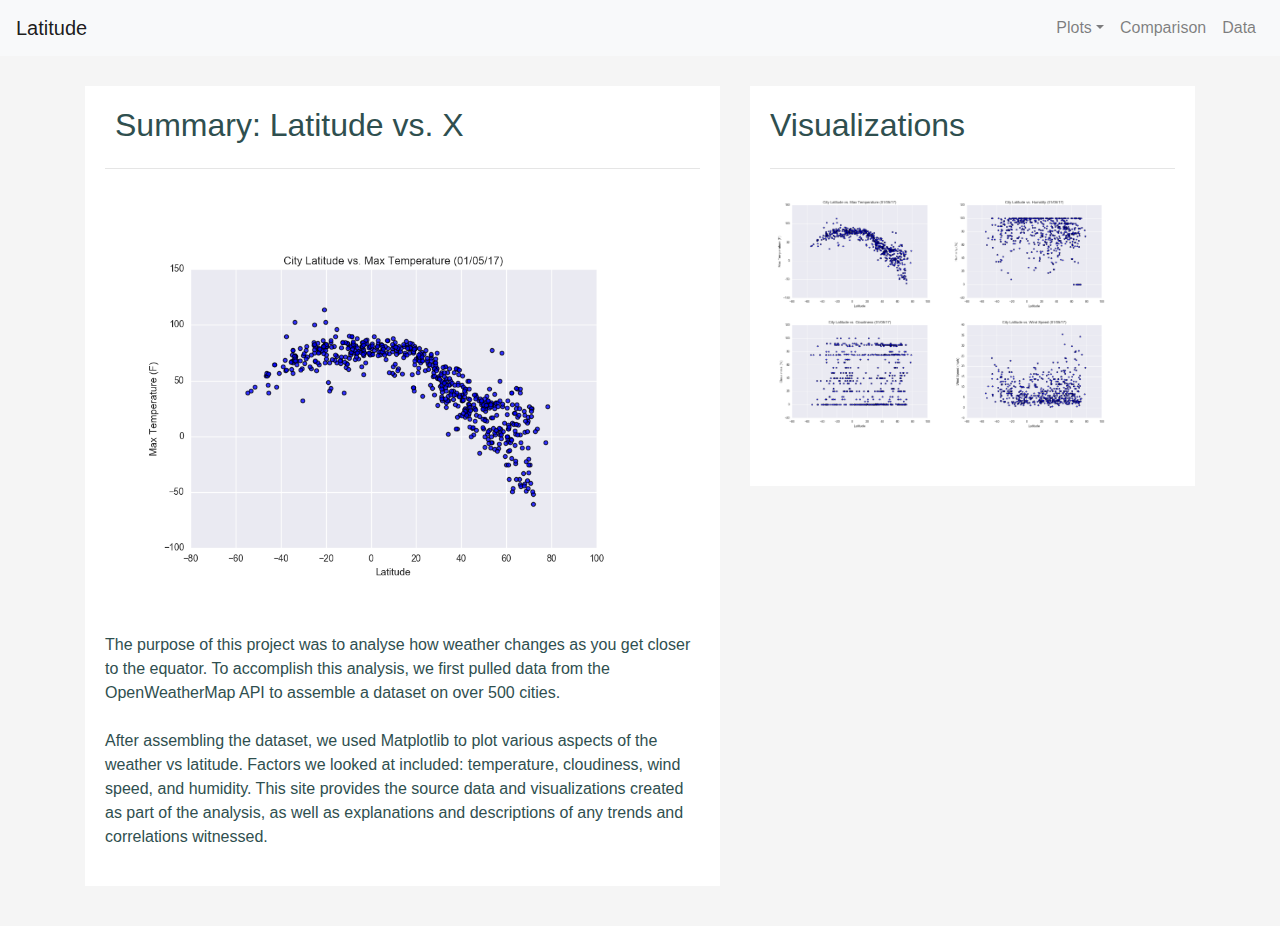
<file: index.html>
<!DOCTYPE html>
<html lang="en-us">

<head>
    <meta charset="UTF-8">
    <title>Latitude</title>
    <link rel="stylesheet" href="https://stackpath.bootstrapcdn.com/bootstrap/4.3.1/css/bootstrap.min.css" integrity="sha384-ggOyR0iXCbMQv3Xipma34MD+dH/1fQ784/j6cY/iJTQUOhcWr7x9JvoRxT2MZw1T" crossorigin="anonymous">
    <link rel="stylesheet" href="style.css">
  
    <script src="https://code.jquery.com/jquery-3.3.1.slim.min.js" integrity="sha384-q8i/X+965DzO0rT7abK41JStQIAqVgRVzpbzo5smXKp4YfRvH+8abtTE1Pi6jizo" crossorigin="anonymous"></script>
    <script src="https://cdnjs.cloudflare.com/ajax/libs/popper.js/1.14.7/umd/popper.min.js" integrity="sha384-UO2eT0CpHqdSJQ6hJty5KVphtPhzWj9WO1clHTMGa3JDZwrnQq4sF86dIHNDz0W1" crossorigin="anonymous"></script>
    <script src="https://stackpath.bootstrapcdn.com/bootstrap/4.3.1/js/bootstrap.min.js" integrity="sha384-JjSmVgyd0p3pXB1rRibZUAYoIIy6OrQ6VrjIEaFf/nJGzIxFDsf4x0xIM+B07jRM" crossorigin="anonymous"></script>

</head>

<body>
 
    <nav class="navbar navbar-expand-lg navbar-fixed-top navbar-light bg-light">

        <a class="navbar-brand" href="index.html">Latitude</a>
        <button class="navbar-toggler" type="button" data-toggle="collapse" 
                data-target="#navbar_001" aria-controls="navbar_001" 
                aria-expanded="false" aria-label="Toggle navigation">
            <span class="navbar-toggler-icon"></span>
        </button>

        <div class="collapse navbar-collapse" id="navbar_001">

            <ul class="navbar-nav ml-auto">
                <li class="nav-item dropdown">
                    <a class="nav-link dropdown-toggle" href="#" id="navbarDropmenu002" 
                       data-toggle="dropdown" aria-haspopup="true" aria-expanded="false">Plots</a>

                    <div class="dropdown-menu" aria-labelledby="navbarDropmenu002">
                        <a class="dropdown-item" href="temperature.html">Temperature</a>
                        <a class="dropdown-item" href="humidity.html">Humidity</a>
                        <a class="dropdown-item" href="clouds.html">Cloudiness</a>
                        <a class="dropdown-item" href="wind_speed.html">Wind Speed</a>
                    </div>
                </li>

                <li class="nav-item">
                    <a class="nav-link" href="comparison.html">Comparison</a>
                </li>

                <!-- Navbar Data page link -->
                <li class="nav-item">
                    <a class="nav-link" href="datapage.html">Data</a>
                </li>
            </ul>
        </div>
    </nav>

    <div class="container">
        <div class='row'>
            <div class="col-sm-7">
                        <div class='box' id='box_left'>
                        <h2 class="text-left" id="heading2">Summary: Latitude vs. X</h2>
                        <hr class="my-4">
                        <img src="Resources/assets/images/Fig1.png" alt="Latitude vs Temperature" class="rounded main-image" id="img_large">
                        <p>
                        The purpose of this project was to analyse how weather changes as you get closer to the equator. To accomplish this analysis, we first pulled data from the 
                        OpenWeatherMap API to assemble a dataset on over 500 cities.
                        <br><br>
                        After assembling the dataset, we used Matplotlib to plot various aspects of the weather vs latitude. Factors we looked at included:
                        temperature, cloudiness, wind speed, and humidity. This site provides the source data and visualizations created as part of the analysis, as well as explanations
                        and descriptions of any trends and correlations witnessed.
                        </p>
                    </div>
            </div>
        
            
         <div class="col-sm-5" >
                <div class='box' id='box_right'>
                    <h2 class="text-left">Visualizations</h2>
                    <hr class="my-4">
                    <a href="temperature.html">
                        <img src="Resources/assets/images/Fig1.png" class="rounded float-left thumbnail" alt="Latitude vs Temperature" id="img_small">
                    </a>
                    <a href="humidity.html">
                        <img src="Resources/assets/images/Fig2.png" class="rounded float right thumbnail" alt="Latitude vs Cloudiness" id="img_small">
                    </a>
                    <a href="clouds.html">
                        <img src="Resources/assets/images/Fig3.png" class="rounded float-left  thumbnail" alt="Latitude vs Humidity" id="img_small">
                    </a>
                    <a href="wind_speed.html">
                        <img src="Resources/assets/images/Fig4.png" class="rounded float right  thumbnail" alt="Latitude vs Wind" id="img_small">
                    </a>
                </div>
            </div>
        </div>
        
    </div>

 </body>

</html>
</file>
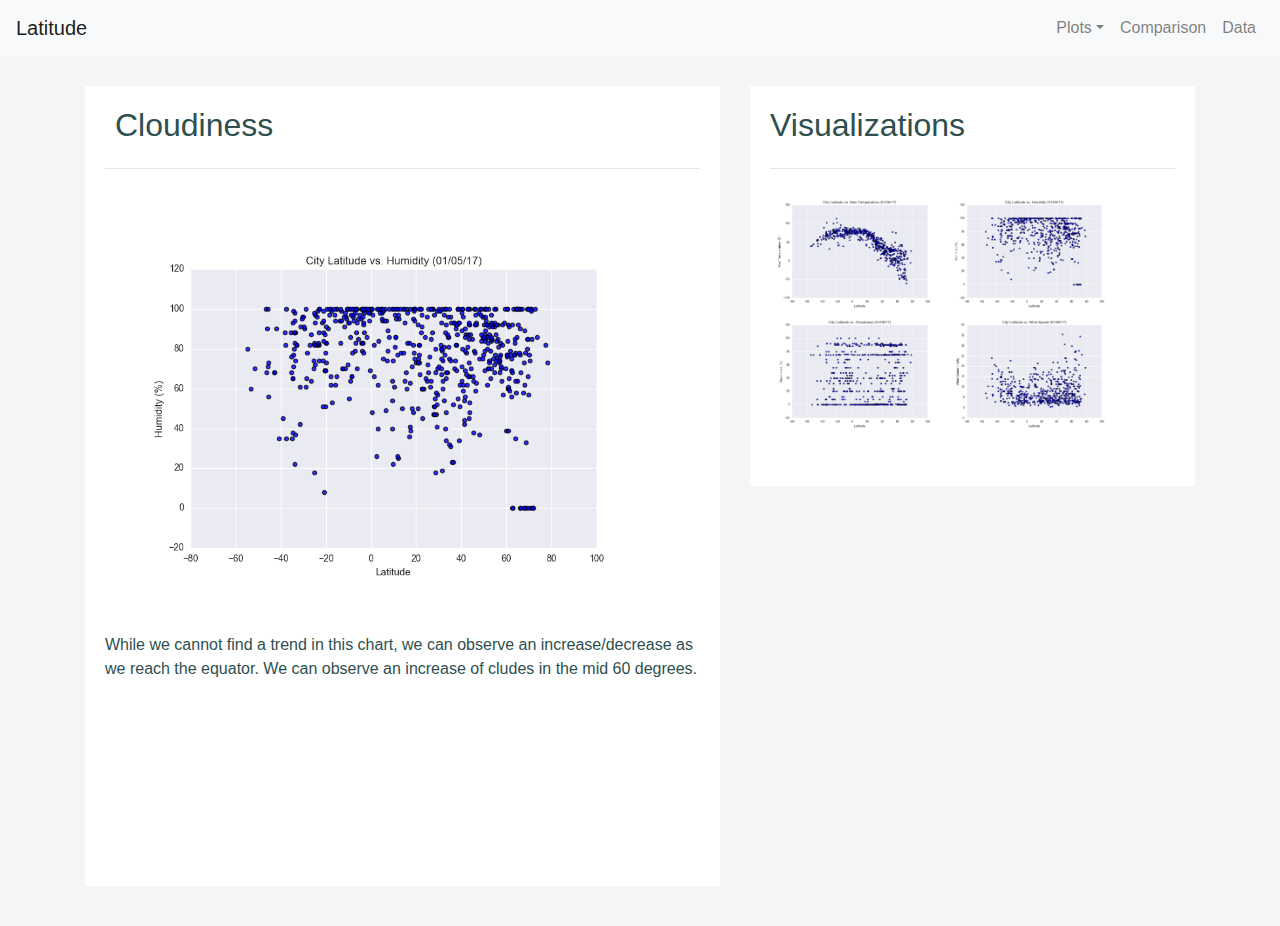
<file: clouds.html>
<!DOCTYPE html>
<html lang="en-us">

<head>
    <meta charset="UTF-8">
    <title>Temperature</title>
    <link rel="stylesheet" href="https://stackpath.bootstrapcdn.com/bootstrap/4.3.1/css/bootstrap.min.css" integrity="sha384-ggOyR0iXCbMQv3Xipma34MD+dH/1fQ784/j6cY/iJTQUOhcWr7x9JvoRxT2MZw1T" crossorigin="anonymous">
    <link rel="stylesheet" href="style.css">
  
    <script src="https://code.jquery.com/jquery-3.3.1.slim.min.js" integrity="sha384-q8i/X+965DzO0rT7abK41JStQIAqVgRVzpbzo5smXKp4YfRvH+8abtTE1Pi6jizo" crossorigin="anonymous"></script>
    <script src="https://cdnjs.cloudflare.com/ajax/libs/popper.js/1.14.7/umd/popper.min.js" integrity="sha384-UO2eT0CpHqdSJQ6hJty5KVphtPhzWj9WO1clHTMGa3JDZwrnQq4sF86dIHNDz0W1" crossorigin="anonymous"></script>
    <script src="https://stackpath.bootstrapcdn.com/bootstrap/4.3.1/js/bootstrap.min.js" integrity="sha384-JjSmVgyd0p3pXB1rRibZUAYoIIy6OrQ6VrjIEaFf/nJGzIxFDsf4x0xIM+B07jRM" crossorigin="anonymous"></script>

</head>

<body>
 
    <nav class="navbar navbar-expand-lg navbar-fixed-top navbar-light bg-light">

        <a class="navbar-brand" href="index.html">Latitude</a>
        <button class="navbar-toggler" type="button" data-toggle="collapse" 
                data-target="#navbar_001" aria-controls="navbar_001" 
                aria-expanded="false" aria-label="Toggle navigation">
            <span class="navbar-toggler-icon"></span>
        </button>

        <div class="collapse navbar-collapse" id="navbar_001">

            <ul class="navbar-nav ml-auto">
                <li class="nav-item dropdown">
                    <a class="nav-link dropdown-toggle" href="#" id="navbarDropmenu002" 
                       data-toggle="dropdown" aria-haspopup="true" aria-expanded="false">Plots</a>

                    <div class="dropdown-menu" aria-labelledby="navbarDropmenu002">
                        <a class="dropdown-item" href="temperature.html">Temperature</a>
                        <a class="dropdown-item" href="humidity.html">Humidity</a>
                        <a class="dropdown-item" href="clouds.html">Cloudiness</a>
                        <a class="dropdown-item" href="wind_speed.html">Wind Speed</a>
                    </div>
                </li>

                <li class="nav-item">
                    <a class="nav-link" href="comparison.html">Comparison</a>
                </li>

                <li class="nav-item">
                    <a class="nav-link" href="datapage.html">Data</a>
                </li>
            </ul>
        </div>
    </nav>

    <div class="container">
        <div class='row'>
            <div class="col-sm-7">
                        <div class='box' id='box_left'>
                        <h2 class="text-left" id="heading2">Cloudiness</h2>
                        <hr class="my-4">
                        <img src="Resources/assets/images/Fig2.png" alt="Latitude vs Temperature" class="rounded main-image" id="img_large">
                        <p> While we cannot find a trend in this chart, we can observe an increase/decrease as we reach the equator. 
                            We can observe an increase of cludes in the mid 60 degrees.
                    
                        </p>
                    </div>
            </div>
        
            
         <div class="col-sm-5" >
                <div class='box' id='box_right'>
                    <h2 class="text-left">Visualizations</h2>
                    <hr class="my-4">
                    <a href="temperature.html">
                        <img src="Resources/assets/images/Fig1.png" class="rounded float-left thumbnail" alt="Latitude vs Temperature" id="img_small">
                    </a>
                    <a href="humidity.html">
                        <img src="Resources/assets/images/Fig2.png" class="rounded float right thumbnail" alt="Latitude vs Cloudiness" id="img_small">
                    </a>
                    <a href="clouds.html">
                        <img src="Resources/assets/images/Fig3.png" class="rounded float-left  thumbnail" alt="Latitude vs Humidity" id="img_small">
                    </a>
                    <a href="wind_speed.html">
                        <img src="Resources/assets/images/Fig4.png" class="rounded float right  thumbnail" alt="Latitude vs Wind" id="img_small">
                    </a>
                </div>
            </div>
        </div>
        
    </div>

 </body>

</html>
</file>
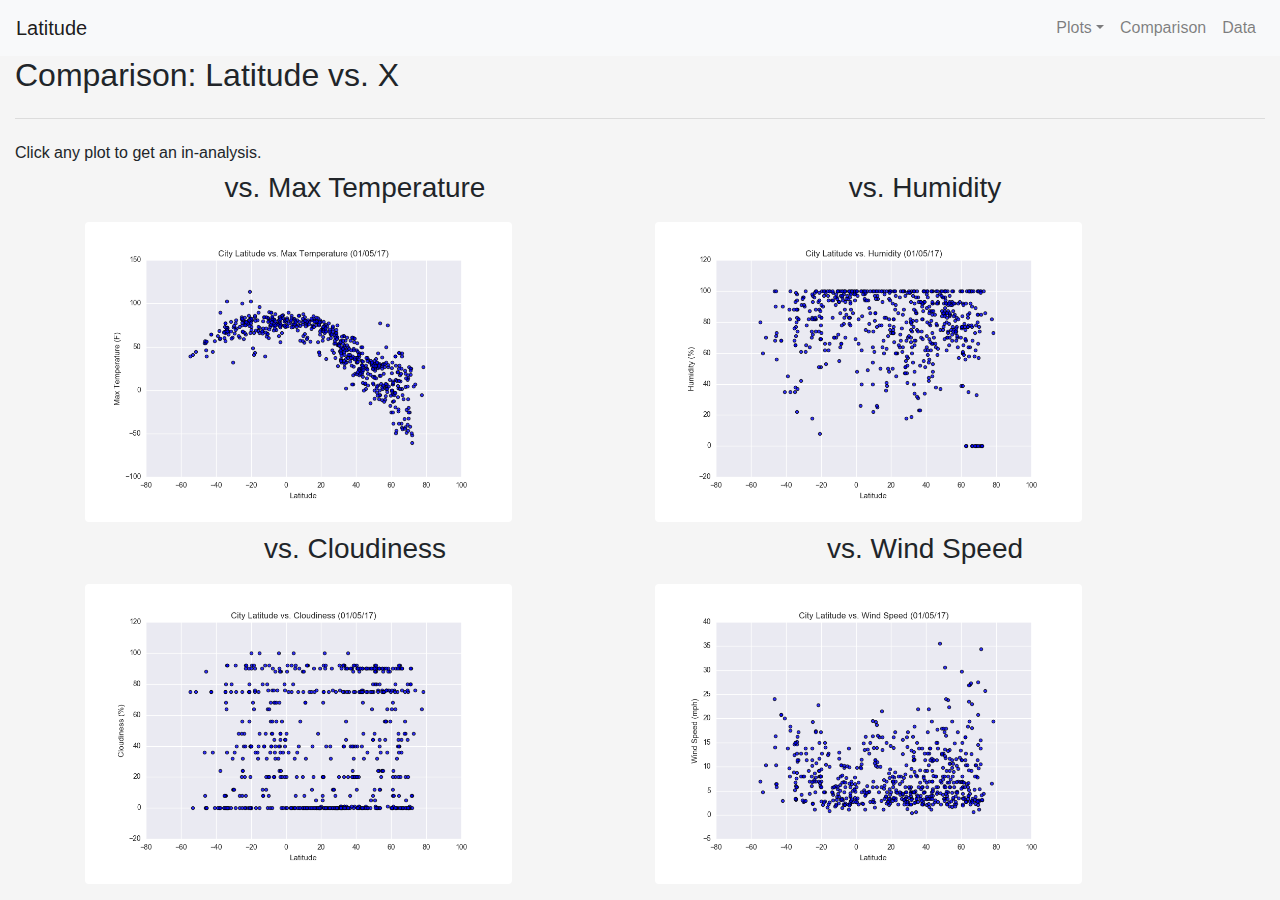
<file: comparison.html>
<!DOCTYPE html>
<html lang="en-us">

<head>
    <meta charset="UTF-8">
    <title>Max Temperature</title>
    <link rel="stylesheet" href="https://stackpath.bootstrapcdn.com/bootstrap/4.3.1/css/bootstrap.min.css" integrity="sha384-ggOyR0iXCbMQv3Xipma34MD+dH/1fQ784/j6cY/iJTQUOhcWr7x9JvoRxT2MZw1T" crossorigin="anonymous">
    <link rel="stylesheet" href="style.css">
  
    <script src="https://code.jquery.com/jquery-3.3.1.slim.min.js" integrity="sha384-q8i/X+965DzO0rT7abK41JStQIAqVgRVzpbzo5smXKp4YfRvH+8abtTE1Pi6jizo" crossorigin="anonymous"></script>
    <script src="https://cdnjs.cloudflare.com/ajax/libs/popper.js/1.14.7/umd/popper.min.js" integrity="sha384-UO2eT0CpHqdSJQ6hJty5KVphtPhzWj9WO1clHTMGa3JDZwrnQq4sF86dIHNDz0W1" crossorigin="anonymous"></script>
    <script src="https://stackpath.bootstrapcdn.com/bootstrap/4.3.1/js/bootstrap.min.js" integrity="sha384-JjSmVgyd0p3pXB1rRibZUAYoIIy6OrQ6VrjIEaFf/nJGzIxFDsf4x0xIM+B07jRM" crossorigin="anonymous"></script>

</head>

<body>
 
    <nav class="navbar navbar-expand-lg navbar-fixed-top navbar-light bg-light">

        <a class="navbar-brand" href="index.html">Latitude</a>
        <button class="navbar-toggler" type="button" data-toggle="collapse" 
                data-target="#navbar_001" aria-controls="navbar_001" 
                aria-expanded="false" aria-label="Toggle navigation">
            <span class="navbar-toggler-icon"></span>
        </button>

        <div class="collapse navbar-collapse" id="navbar_001">

            <ul class="navbar-nav ml-auto">
                
                <li class="nav-item dropdown">
                    <a class="nav-link dropdown-toggle" href="#" id="navbarDropmenu002" 
                       data-toggle="dropdown" aria-haspopup="true" aria-expanded="false">Plots</a>

                    <div class="dropdown-menu" aria-labelledby="navbarDropmenu002">
                        <a class="dropdown-item" href="temperature.html">Temperature</a>
                        <a class="dropdown-item" href="humidity.html">Humidity</a>
                        <a class="dropdown-item" href="clouds.html">Cloudiness</a>
                        <a class="dropdown-item" href="wind_speed.html">Wind Speed</a>
                    </div>
                </li>

                <li class="nav-item">
                    <a class="nav-link" href="comparison.html">Comparison</a>
                </li>
                <li class="nav-item">
                    <a class="nav-link" href="datapage.html">Data</a>
                </li>
            </ul>
        </div>
    </nav>

    <div class="content">
        <div class="col-sm-12 col-md-12" >
            <h2 class="text-left">Comparison: Latitude vs. X</h2>
            <hr class="my-4">

            <h6>Click any plot to get an in-analysis.</h6>
            <div class="container">
                <div class="row imagetiles">
                    <div class="col-lg-6 col-sm-12">
                        <h3 class="text-center">vs. Max Temperature</h3>
                        <a href="temperature.html">
                            <img src="Resources/assets/images/Fig1.png" class="rounded float-left thumbnail" alt="Latitude vs Temperature" id="comparison_img">
                        </a>
                    </div>
                    <div class="col-lg-6  col-sm-12">
                        <h3 class="text-center">vs. Humidity</h3>
                        <a href="humidity.html">
                            <img src="Resources/assets/images/Fig2.png" class="rounded float right thumbnail" alt="Latitude vs Humidity" id="comparison_img">
                        </a>
                    </div>
                    <div class="col-lg-6 col-sm-12">
                        <h3 class="text-center">vs. Cloudiness</h3>
                        <a href="clouds.html">
                            <img src="Resources/assets/images/Fig3.png" class="rounded float-left  thumbnail" alt="Latitude vs Temperature" id="comparison_img">
                        </a>
                    </div>
                    <div class="col-lg-6 col-sm-12">
                        <h3 class="text-center">vs. Wind Speed</h3>
                        <a href="wind_speed.html">
                            <img src="Resources/assets/images/Fig4.png" class="rounded float right  thumbnail" alt="Latitude vs Humidity" id="comparison_img">
                        </a>
                    </div>
                </div>
            </div>
        </div>
    </div>


 </body>

</html>
</file>
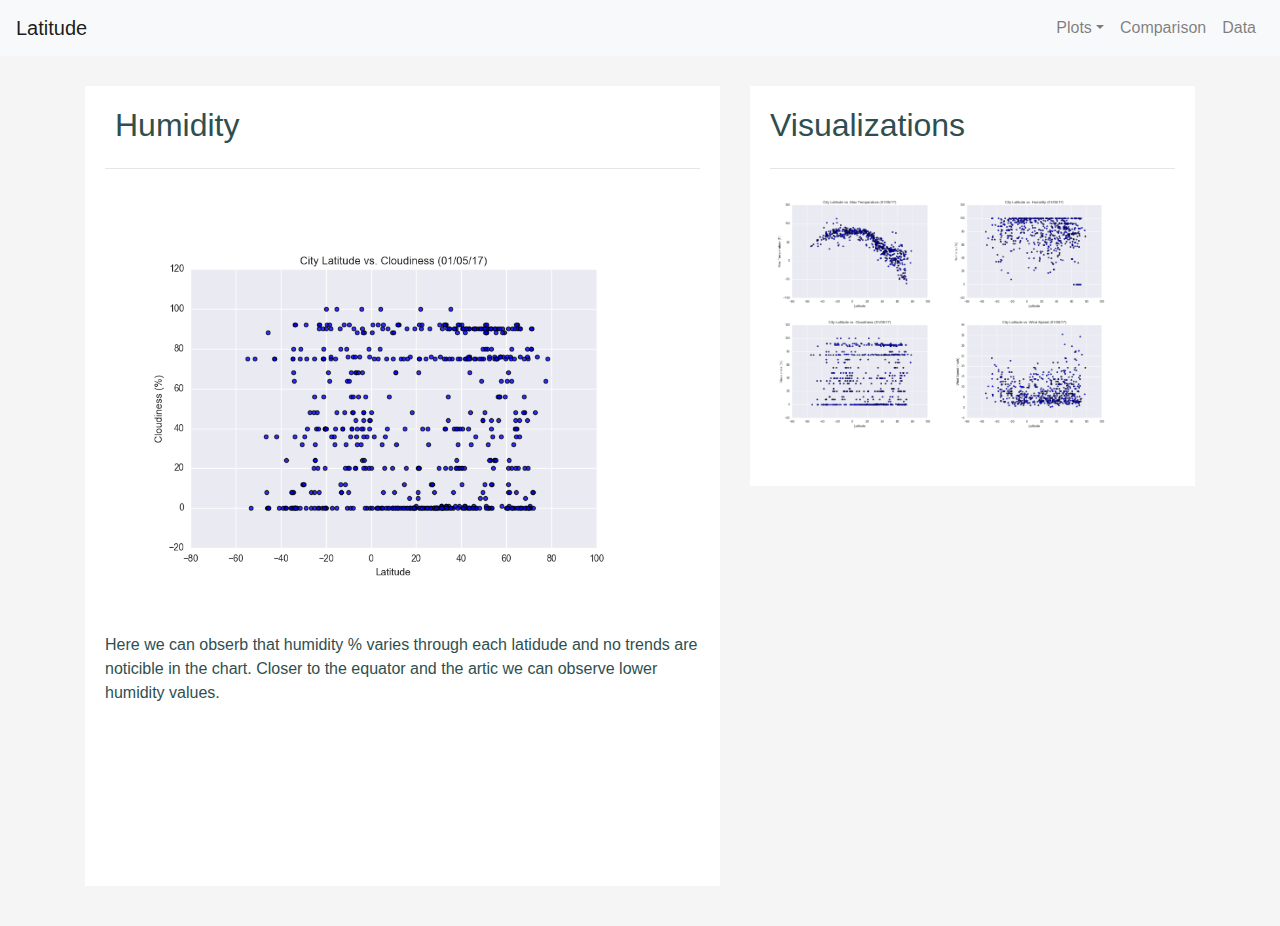
<file: humidity.html>
<!DOCTYPE html>
<html lang="en-us">

<head>
    <meta charset="UTF-8">
    <title>Humidity</title>
    <link rel="stylesheet" href="https://stackpath.bootstrapcdn.com/bootstrap/4.3.1/css/bootstrap.min.css" integrity="sha384-ggOyR0iXCbMQv3Xipma34MD+dH/1fQ784/j6cY/iJTQUOhcWr7x9JvoRxT2MZw1T" crossorigin="anonymous">
    <link rel="stylesheet" href="style.css">
  
    <script src="https://code.jquery.com/jquery-3.3.1.slim.min.js" integrity="sha384-q8i/X+965DzO0rT7abK41JStQIAqVgRVzpbzo5smXKp4YfRvH+8abtTE1Pi6jizo" crossorigin="anonymous"></script>
    <script src="https://cdnjs.cloudflare.com/ajax/libs/popper.js/1.14.7/umd/popper.min.js" integrity="sha384-UO2eT0CpHqdSJQ6hJty5KVphtPhzWj9WO1clHTMGa3JDZwrnQq4sF86dIHNDz0W1" crossorigin="anonymous"></script>
    <script src="https://stackpath.bootstrapcdn.com/bootstrap/4.3.1/js/bootstrap.min.js" integrity="sha384-JjSmVgyd0p3pXB1rRibZUAYoIIy6OrQ6VrjIEaFf/nJGzIxFDsf4x0xIM+B07jRM" crossorigin="anonymous"></script>

</head>

<body>
 
    <nav class="navbar navbar-expand-lg navbar-fixed-top navbar-light bg-light">
        <a class="navbar-brand" href="index.html">Latitude</a>

        <button class="navbar-toggler" type="button" data-toggle="collapse" 
                data-target="#navbar_001" aria-controls="navbar_001" 
                aria-expanded="false" aria-label="Toggle navigation">
            <span class="navbar-toggler-icon"></span>
        </button>

        <div class="collapse navbar-collapse" id="navbar_001">

            <ul class="navbar-nav ml-auto">
                
                <li class="nav-item dropdown">
                    <a class="nav-link dropdown-toggle" href="#" id="navbarDropmenu002" 
                       data-toggle="dropdown" aria-haspopup="true" aria-expanded="false">Plots</a>

                    <div class="dropdown-menu" aria-labelledby="navbarDropmenu002">
                        <a class="dropdown-item" href="temperature.html">Temperature</a>
                        <a class="dropdown-item" href="humidity.html">Humidity</a>
                        <a class="dropdown-item" href="clouds.html">Cloudiness</a>
                        <a class="dropdown-item" href="wind_speed.html">Wind Speed</a>
                    </div>
                </li>

                <li class="nav-item">
                    <a class="nav-link" href="comparison.html">Comparison</a>
                </li>

                <li class="nav-item">
                    <a class="nav-link" href="datapage.html">Data</a>
                </li>
            </ul>
        </div>
    </nav>

    <div class="container">
        <div class='row'>
            <div class="col-sm-7">
                        <div class='box' id='box_left'>
                        <h2 class="text-left" id="heading2">Humidity</h2>
                        <hr class="my-4">
                        <img src="Resources/assets/images/Fig3.png" alt="Latitude vs Temperature" class="rounded main-image" id="img_large">
                        <p>
                        Here we can obserb that humidity % varies through each latidude and no trends are noticible in the chart. Closer to the equator and the artic we can observe lower humidity values.
                                                
                        </p>
                    </div>
            </div>
        
            
         <div class="col-sm-5" >
                <div class='box' id='box_right'>
                    <h2 class="text-left">Visualizations</h2>
                    <hr class="my-4">
                    <a href="temperature.html">
                        <img src="Resources/assets/images/Fig1.png" class="rounded float-left thumbnail" alt="Latitude vs Temperature" id="img_small">
                    </a>
                    <a href="humidity.html">
                        <img src="Resources/assets/images/Fig2.png" class="rounded float right thumbnail" alt="Latitude vs Cloudiness" id="img_small">
                    </a>
                    <a href="clouds.html">
                        <img src="Resources/assets/images/Fig3.png" class="rounded float-left  thumbnail" alt="Latitude vs Humidity" id="img_small">
                    </a>
                    <a href="wind_speed.html">
                        <img src="Resources/assets/images/Fig4.png" class="rounded float right  thumbnail" alt="Latitude vs Wind" id="img_small">
                    </a>
                </div>
            </div>
        </div>
        
    </div>

 </body>

</html>
</file>
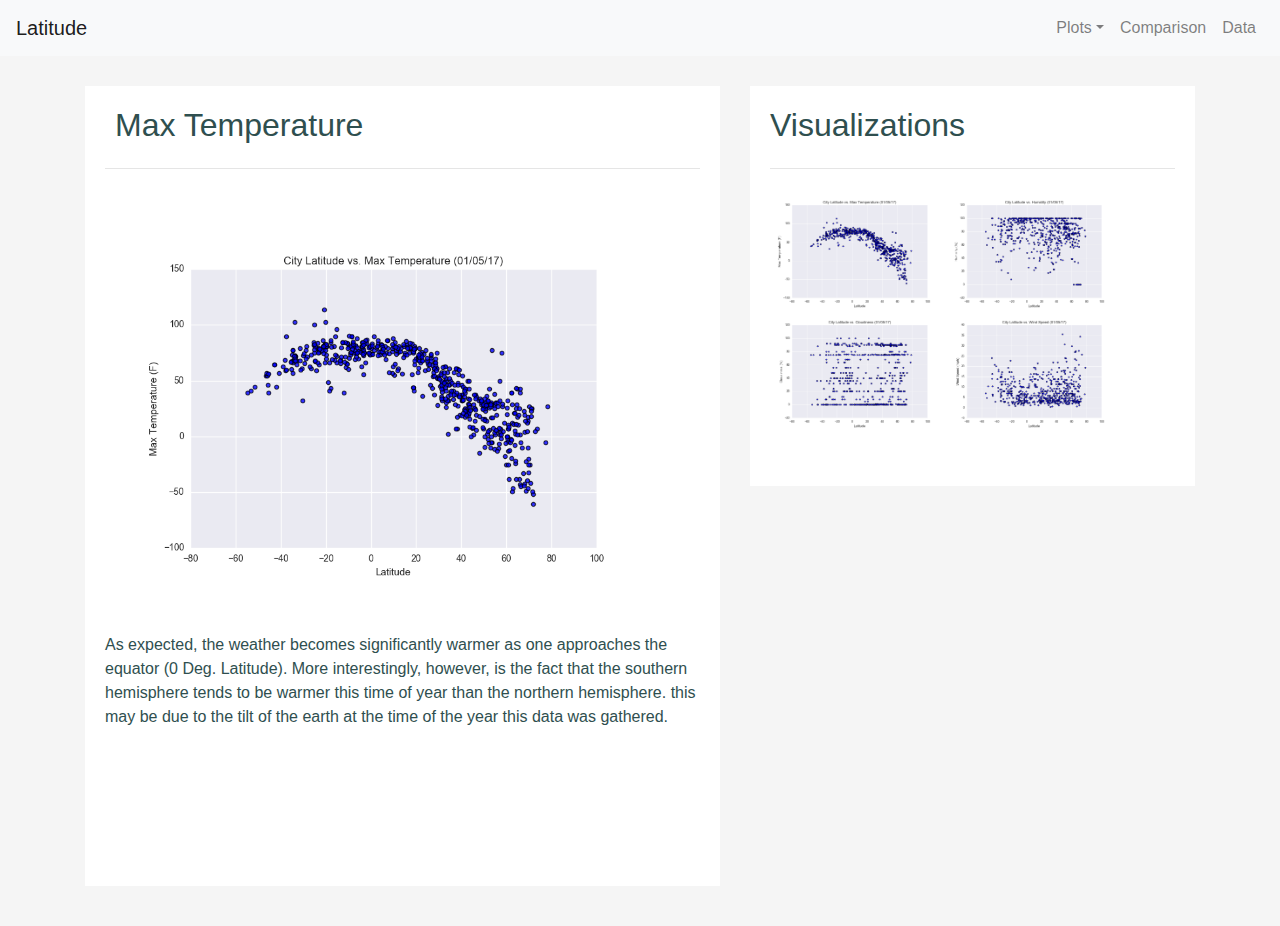
<file: temperature.html>
<!DOCTYPE html>
<html lang="en-us">

<head>
    <meta charset="UTF-8">
    <title>Max Temperature</title>
    <link rel="stylesheet" href="https://stackpath.bootstrapcdn.com/bootstrap/4.3.1/css/bootstrap.min.css" integrity="sha384-ggOyR0iXCbMQv3Xipma34MD+dH/1fQ784/j6cY/iJTQUOhcWr7x9JvoRxT2MZw1T" crossorigin="anonymous">
    <link rel="stylesheet" href="style.css">
  
    <script src="https://code.jquery.com/jquery-3.3.1.slim.min.js" integrity="sha384-q8i/X+965DzO0rT7abK41JStQIAqVgRVzpbzo5smXKp4YfRvH+8abtTE1Pi6jizo" crossorigin="anonymous"></script>
    <script src="https://cdnjs.cloudflare.com/ajax/libs/popper.js/1.14.7/umd/popper.min.js" integrity="sha384-UO2eT0CpHqdSJQ6hJty5KVphtPhzWj9WO1clHTMGa3JDZwrnQq4sF86dIHNDz0W1" crossorigin="anonymous"></script>
    <script src="https://stackpath.bootstrapcdn.com/bootstrap/4.3.1/js/bootstrap.min.js" integrity="sha384-JjSmVgyd0p3pXB1rRibZUAYoIIy6OrQ6VrjIEaFf/nJGzIxFDsf4x0xIM+B07jRM" crossorigin="anonymous"></script>

</head>

<body>
 
    <nav class="navbar navbar-expand-lg navbar-fixed-top navbar-light bg-light">

        <a class="navbar-brand" href="index.html">Latitude</a>
        <button class="navbar-toggler" type="button" data-toggle="collapse" 
                data-target="#navbar_001" aria-controls="navbar_001" 
                aria-expanded="false" aria-label="Toggle navigation">
            <span class="navbar-toggler-icon"></span>
        </button>

        <div class="collapse navbar-collapse" id="navbar_001">

            <ul class="navbar-nav ml-auto">
                
                <li class="nav-item dropdown">
                    <a class="nav-link dropdown-toggle" href="#" id="navbarDropmenu002" 
                       data-toggle="dropdown" aria-haspopup="true" aria-expanded="false">Plots</a>

                    <div class="dropdown-menu" aria-labelledby="navbarDropmenu002">
                        <a class="dropdown-item" href="temperature.html">Temperature</a>
                        <a class="dropdown-item" href="humidity.html">Humidity</a>
                        <a class="dropdown-item" href="clouds.html">Cloudiness</a>
                        <a class="dropdown-item" href="wind_speed.html">Wind Speed</a>
                    </div>
                </li>

                <li class="nav-item">
                    <a class="nav-link" href="comparison.html">Comparison</a>
                </li>
                <li class="nav-item">
                    <a class="nav-link" href="datapage.html">Data</a>
                </li>
            </ul>
        </div>
    </nav>

    <div class="container">
        <div class='row'>
            <div class="col-sm-7">
                        <div class='box' id='box_left'>
                        <h2 class="text-left" id="heading2">Max Temperature</h2>
                        <hr class="my-4">
                        <img src="Resources/assets/images/Fig1.png" alt="Latitude vs Temperature" class="rounded main-image" id="img_large">
                        <p>
                        As expected, the weather becomes significantly warmer as one approaches the equator (0 Deg. Latitude). More interestingly, 
                        however, is the fact that the southern hemisphere tends to be warmer this time of year than the northern hemisphere. this
                        may be due to the tilt of the earth at the time of the year this data was gathered.
                        </p>
                    </div>
            </div>
        
            
         <div class="col-sm-5" >
                <div class='box' id='box_right'>
                    <h2 class="text-left">Visualizations</h2>
                    <hr class="my-4">
                    <a href="temperature.html">
                        <img src="Resources/assets/images/Fig1.png" class="rounded float-left thumbnail" alt="Latitude vs Temperature" id="img_small">
                    </a>
                    <a href="humidity.html">
                        <img src="Resources/assets/images/Fig2.png" class="rounded float right thumbnail" alt="Latitude vs Cloudiness" id="img_small">
                    </a>
                    <a href="clouds.html">
                        <img src="Resources/assets/images/Fig3.png" class="rounded float-left  thumbnail" alt="Latitude vs Humidity" id="img_small">
                    </a>
                    <a href="wind_speed.html">
                        <img src="Resources/assets/images/Fig4.png" class="rounded float right  thumbnail" alt="Latitude vs Wind" id="img_small">
                    </a>
                </div>
            </div>
        </div>
        
    </div>

 </body>

</html>
</file>
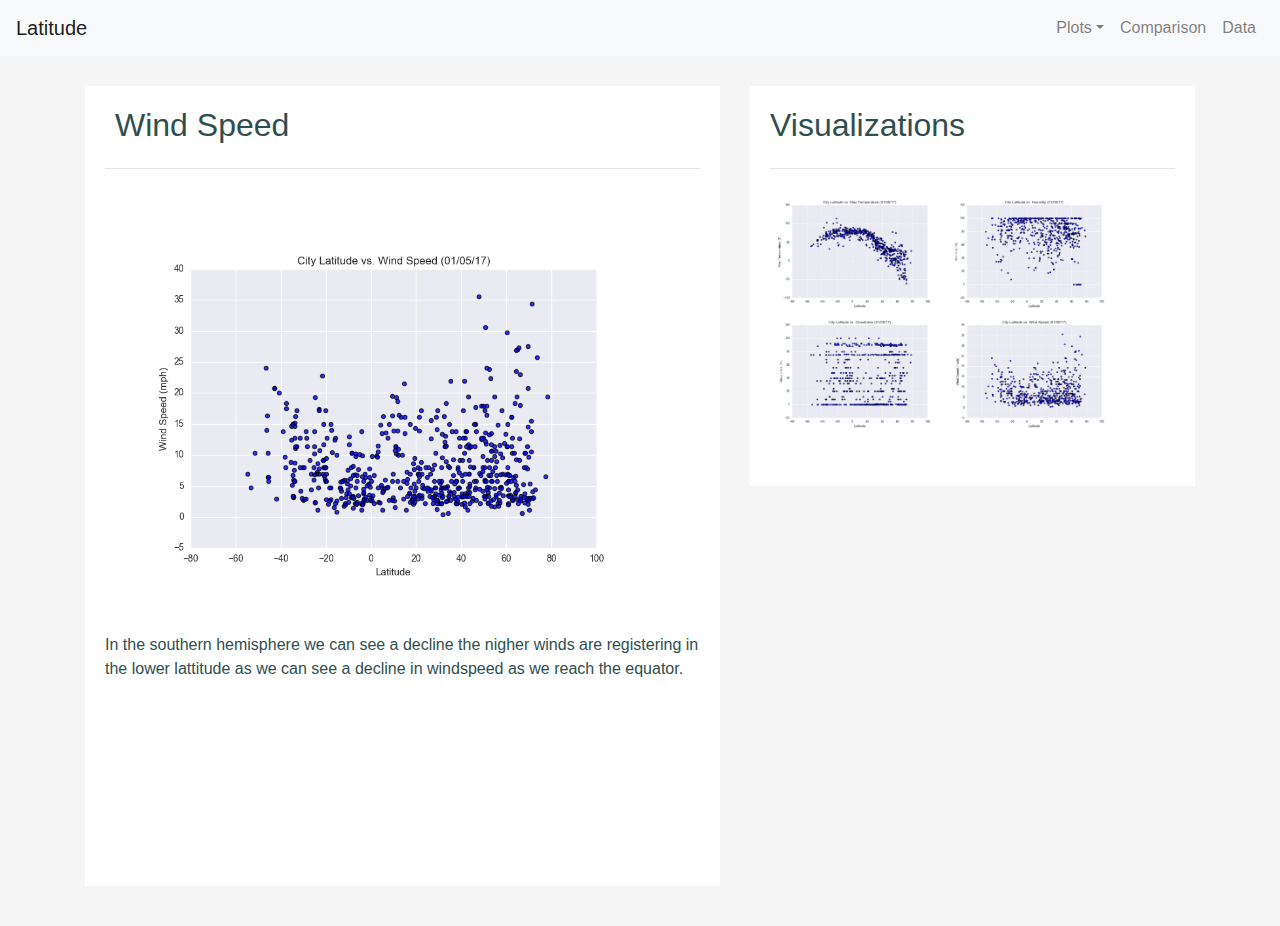
<file: wind_speed.html>
<!DOCTYPE html>
<html lang="en-us">

<head>
    <meta charset="UTF-8">
    <title>Wind Speed</title>
    <link rel="stylesheet" href="https://stackpath.bootstrapcdn.com/bootstrap/4.3.1/css/bootstrap.min.css" integrity="sha384-ggOyR0iXCbMQv3Xipma34MD+dH/1fQ784/j6cY/iJTQUOhcWr7x9JvoRxT2MZw1T" crossorigin="anonymous">
    <link rel="stylesheet" href="style.css">
  
    <script src="https://code.jquery.com/jquery-3.3.1.slim.min.js" integrity="sha384-q8i/X+965DzO0rT7abK41JStQIAqVgRVzpbzo5smXKp4YfRvH+8abtTE1Pi6jizo" crossorigin="anonymous"></script>
    <script src="https://cdnjs.cloudflare.com/ajax/libs/popper.js/1.14.7/umd/popper.min.js" integrity="sha384-UO2eT0CpHqdSJQ6hJty5KVphtPhzWj9WO1clHTMGa3JDZwrnQq4sF86dIHNDz0W1" crossorigin="anonymous"></script>
    <script src="https://stackpath.bootstrapcdn.com/bootstrap/4.3.1/js/bootstrap.min.js" integrity="sha384-JjSmVgyd0p3pXB1rRibZUAYoIIy6OrQ6VrjIEaFf/nJGzIxFDsf4x0xIM+B07jRM" crossorigin="anonymous"></script>

</head>

<body>
 
    <nav class="navbar navbar-expand-lg navbar-fixed-top navbar-light bg-light">

        
        <a class="navbar-brand" href="index.html">Latitude</a>

        
        <button class="navbar-toggler" type="button" data-toggle="collapse" 
                data-target="#navbar_001" aria-controls="navbar_001" 
                aria-expanded="false" aria-label="Toggle navigation">
            <span class="navbar-toggler-icon"></span>
        </button>

        <div class="collapse navbar-collapse" id="navbar_001">

            <ul class="navbar-nav ml-auto">
                
                <!-- Dropdown menu from the side -->
                <li class="nav-item dropdown">
                    <a class="nav-link dropdown-toggle" href="#" id="navbarDropmenu002" 
                       data-toggle="dropdown" aria-haspopup="true" aria-expanded="false">Plots</a>

                    <div class="dropdown-menu" aria-labelledby="navbarDropmenu002">
                        <a class="dropdown-item" href="temperature.html">Temperature</a>
                        <a class="dropdown-item" href="humidity.html">Humidity</a>
                        <a class="dropdown-item" href="clouds.html">Cloudiness</a>
                        <a class="dropdown-item" href="wind_speed.html">Wind Speed</a>
                    </div>
                </li>

                <li class="nav-item">
                    <a class="nav-link" href="comparison.html">Comparison</a>
                </li>

                <!-- Navbar Data page link -->
                <li class="nav-item">
                    <a class="nav-link" href="datapage.html">Data</a>
                </li>
            </ul>
        </div>
    </nav>

    <div class="container">
        <div class='row'>
            <div class="col-sm-7">
                        <div class='box' id='box_left'>
                        <h2 class="text-left" id="heading2">Wind Speed</h2>
                        <hr class="my-4">
                        <img src="Resources/assets/images/Fig4.png" alt="Latitude vs Temperature" class="rounded main-image" id="img_large">
                        <p>In the southern hemisphere we can see a decline the nigher winds are registering in the lower 
                            lattitude as we can see a decline in windspeed as we reach the equator.
                        </p>
                    </div>
            </div>
        
            
         <div class="col-sm-5" >
                <div class='box' id='box_right'>
                    <h2 class="text-left">Visualizations</h2>
                    <hr class="my-4">
                    <a href="temperature.html">
                        <img src="Resources/assets/images/Fig1.png" class="rounded float-left thumbnail" alt="Latitude vs Temperature" id="img_small">
                    </a>
                    <a href="humidity.html">
                        <img src="Resources/assets/images/Fig2.png" class="rounded float right thumbnail" alt="Latitude vs Cloudiness" id="img_small">
                    </a>
                    <a href="clouds.html">
                        <img src="Resources/assets/images/Fig3.png" class="rounded float-left  thumbnail" alt="Latitude vs Humidity" id="img_small">
                    </a>
                    <a href="wind_speed.html">
                        <img src="Resources/assets/images/Fig4.png" class="rounded float right  thumbnail" alt="Latitude vs Wind" id="img_small">
                    </a>
                </div>
            </div>
        </div>
        
    </div>

 </body>

</html>
</file>
<file: style.css>
/* CSS to apply formatting to web for cities challenge*/ 

body {
    background: whitesmoke;
    font-family: sans-serif;
    font-size: 1.2;
    
}
.navbar-light {
    color: white;
  }

.navbar-brand {
    color: white;
  }
  

#img_small {
    height:120px;
}
#heading2 {
    
    padding-left: 10px;
}
#img_large {
    height:400px;
    padding: 20px;
    margin-top: 20px;
    margin-bottom: 20px;
    color: darkslategray;
    background: white;
}

#comparison_img {
    height:300px;
    padding: 10px;
    margin-top: 10px;
    margin-bottom: 10px;
    color: darkslategray;
    background: white;
}

#box_left {
    height: 800px;
    padding: 20px;
    margin-top: 30px;
    margin-bottom: 40px;
    color: darkslategray;
    background: white;
}
#box_right {
    height: 400px;
    padding: 20px;
    margin-top: 30px;
    margin-bottom: 40px;
    color: darkslategray;
    background: white;
}

#data_table_display{
    width:100%;
    /* width:600px; --> */
    height:800px;

}
</file>
